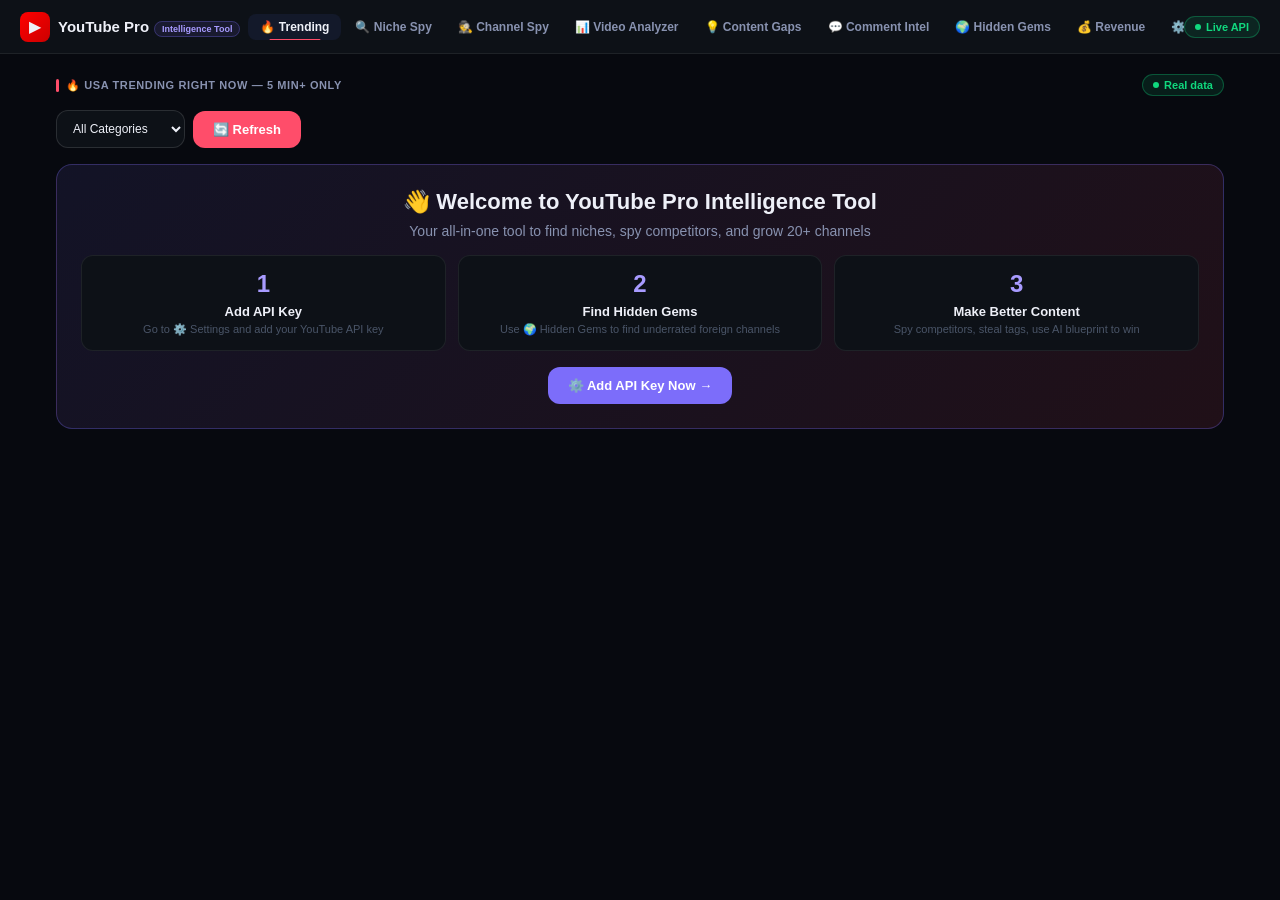
<file: index.html>
<!DOCTYPE html>
<html lang="en">
<head>
<meta charset="UTF-8">
<meta name="viewport" content="width=device-width, initial-scale=1.0">
<title>YouTube Pro Intelligence Tool</title>
<style>
*{box-sizing:border-box;margin:0;padding:0;font-family:-apple-system,BlinkMacSystemFont,"Segoe UI",sans-serif}
:root{
--bg:#07090f;--bg2:#0d1117;--bg3:#13192a;--bg4:#1a2235;
--acc:#7c6dfa;--acc2:#a89bff;--accbg:rgba(124,109,250,.1);--accbdr:rgba(124,109,250,.3);
--grn:#10d97e;--grnbg:rgba(16,217,126,.1);--grnbdr:rgba(16,217,126,.3);
--yel:#f5a623;--yelbg:rgba(245,166,35,.1);--yelbdr:rgba(245,166,35,.3);
--red:#ff4d6a;--redbg:rgba(255,77,106,.1);--redbdr:rgba(255,77,106,.3);
--blu:#3d9eff;--blubg:rgba(61,158,255,.1);--bludbr:rgba(61,158,255,.3);
--t1:#eef0f8;--t2:#8892b0;--t3:#4a5568;
--bdr:rgba(255,255,255,.07);--bdr2:rgba(255,255,255,.12);--bdr3:rgba(255,255,255,.18);
--r:8px;--r2:12px;--r3:16px;
}
body{background:var(--bg);color:var(--t1);min-height:100vh}
/* TOPBAR */
.topbar{background:var(--bg2);border-bottom:1px solid var(--bdr);padding:0 20px;display:flex;align-items:center;justify-content:space-between;height:54px;position:sticky;top:0;z-index:200;overflow-x:auto}
.logo{display:flex;align-items:center;gap:8px;flex-shrink:0}
.logo-ico{width:30px;height:30px;background:linear-gradient(135deg,#ff0000,#cc0000);border-radius:8px;display:flex;align-items:center;justify-content:center;font-size:16px}
.logo-name{font-size:15px;font-weight:700}
.logo-tag{font-size:9px;font-weight:700;color:var(--acc2);background:var(--accbg);border:1px solid var(--accbdr);padding:2px 7px;border-radius:20px;margin-left:5px;white-space:nowrap}
.nav{display:flex;gap:2px;overflow-x:auto;padding:0 8px}
.nav::-webkit-scrollbar{height:0}
.ntab{background:transparent;border:none;color:var(--t2);padding:6px 12px;border-radius:var(--r);font-size:12px;font-weight:600;cursor:pointer;white-space:nowrap;font-family:inherit;position:relative;display:flex;align-items:center;gap:5px;transition:all .2s}
.ntab:hover{color:var(--t1);background:var(--bg3)}
.ntab.on{color:var(--t1);background:var(--bg3)}
.ntab.on::after{content:"";position:absolute;bottom:-1px;left:50%;transform:translateX(-50%);width:55%;height:2px;border-radius:2px;background:var(--red)}
.live{display:flex;align-items:center;gap:5px;font-size:11px;font-weight:700;color:var(--grn);background:var(--grnbg);border:1px solid var(--grnbdr);padding:4px 10px;border-radius:20px;flex-shrink:0}
.dot{width:6px;height:6px;background:var(--grn);border-radius:50%;animation:blink 2s infinite}
@keyframes blink{0%,100%{opacity:1}50%{opacity:.3}}
/* LAYOUT */
.main{max-width:1200px;margin:0 auto;padding:20px 16px}
.pg{display:none}.pg.on{display:block}
/* WELCOME */
.welcome{background:linear-gradient(135deg,var(--accbg),var(--redbg));border:1px solid var(--accbdr);border-radius:var(--r3);padding:24px;margin-bottom:20px;text-align:center}
.welcome h2{font-size:22px;font-weight:700;color:var(--t1);margin-bottom:8px}
.welcome p{font-size:14px;color:var(--t2);margin-bottom:16px}
.welcome-steps{display:grid;grid-template-columns:repeat(3,1fr);gap:12px;margin-bottom:16px}
.ws{background:var(--bg2);border:1px solid var(--bdr);border-radius:var(--r2);padding:14px;text-align:center}
.ws-num{font-size:24px;font-weight:700;color:var(--acc2);margin-bottom:6px}
.ws-title{font-size:13px;font-weight:600;color:var(--t1);margin-bottom:4px}
.ws-sub{font-size:11px;color:var(--t3)}
/* INPUTS */
.inp-row{display:flex;gap:10px;margin-bottom:18px;flex-wrap:wrap}
.inp{flex:1;padding:11px 14px;background:var(--bg2);border:1px solid var(--bdr2);border-radius:var(--r2);color:var(--t1);font-size:13px;font-family:inherit;outline:none;min-width:180px;transition:border-color .2s}
.inp:focus{border-color:var(--accbdr);box-shadow:0 0 0 3px rgba(124,109,250,.1)}
.inp::placeholder{color:var(--t3)}
.btn{padding:11px 20px;border:none;border-radius:var(--r2);font-size:13px;font-weight:700;cursor:pointer;font-family:inherit;transition:all .2s;white-space:nowrap}
.btn-red{background:var(--red);color:#fff}.btn-red:hover{opacity:.85;transform:translateY(-1px)}
.btn-grn{background:var(--grn);color:#000}.btn-grn:hover{opacity:.85;transform:translateY(-1px)}
.btn-acc{background:var(--acc);color:#fff}.btn-acc:hover{opacity:.85;transform:translateY(-1px)}
.btn-ghost{background:var(--bg3);color:var(--t2);border:1px solid var(--bdr2)}.btn-ghost:hover{color:var(--t1)}
.fsel{padding:10px 12px;background:var(--bg2);border:1px solid var(--bdr2);border-radius:var(--r2);color:var(--t1);font-size:12px;font-family:inherit;cursor:pointer;outline:none}
/* SECTION */
.shdr{display:flex;align-items:center;justify-content:space-between;margin-bottom:14px}
.stitle{font-size:11px;font-weight:700;color:var(--t2);text-transform:uppercase;letter-spacing:.6px;display:flex;align-items:center;gap:7px}
.stitle::before{content:"";width:3px;height:13px;background:var(--red);border-radius:2px;display:inline-block}
/* CARDS GRID */
.grid{display:grid;grid-template-columns:repeat(auto-fill,minmax(290px,1fr));gap:14px}
.card{background:var(--bg2);border:1px solid var(--bdr);border-radius:var(--r3);padding:16px;transition:all .2s;position:relative;overflow:hidden}
.card::before{content:"";position:absolute;top:0;left:0;right:0;height:2px;background:linear-gradient(90deg,var(--red),transparent)}
.card:hover{border-color:var(--bdr2);transform:translateY(-2px);box-shadow:0 8px 28px rgba(0,0,0,.4)}
.card-thumb{width:100%;height:145px;object-fit:cover;border-radius:var(--r);margin-bottom:11px;border:1px solid var(--bdr)}
.card-title{font-size:13px;font-weight:600;color:var(--t1);line-height:1.45;margin-bottom:7px}
.card-ch{font-size:11px;color:var(--acc2);margin-bottom:9px}
.pills{display:flex;gap:5px;flex-wrap:wrap;margin-bottom:10px}
.pill{font-size:11px;color:var(--t2);background:var(--bg3);border:1px solid var(--bdr);padding:3px 8px;border-radius:10px}
.pill-grn{background:var(--grnbg);color:var(--grn);border-color:var(--grnbdr)}
.pill-red{background:var(--redbg);color:var(--red);border-color:var(--redbdr)}
.pill-yel{background:var(--yelbg);color:var(--yel);border-color:var(--yelbdr)}
.card-acts{display:flex;gap:7px;flex-wrap:wrap}
.bsm{padding:7px 13px;border:none;border-radius:var(--r);font-size:11px;font-weight:700;cursor:pointer;font-family:inherit;text-decoration:none;display:inline-flex;align-items:center;gap:4px;transition:opacity .15s}
.bsm-red{background:var(--red);color:#fff}.bsm-red:hover{opacity:.85}
.bsm-acc{background:var(--accbg);color:var(--acc2);border:1px solid var(--accbdr)}.bsm-acc:hover{background:var(--acc);color:#fff}
.bsm-grn{background:var(--grnbg);color:var(--grn);border:1px solid var(--grnbdr)}.bsm-grn:hover{background:var(--grn);color:#000}
.bsm-copy{background:var(--bg3);color:var(--t2);border:1px solid var(--bdr2)}.bsm-copy:hover{color:var(--t1)}
/* LOADING */
.loading{text-align:center;padding:60px 20px}
.spin{font-size:34px;display:inline-block;animation:spin 1s linear infinite;margin-bottom:12px}
@keyframes spin{from{transform:rotate(0)}to{transform:rotate(360deg)}}
.load-t{font-size:15px;font-weight:600;color:var(--acc2);margin-bottom:5px}
.load-s{font-size:12px;color:var(--t3)}
/* EMPTY */
.empty{text-align:center;padding:50px 20px;color:var(--t3)}
.em-i{font-size:38px;margin-bottom:10px}
.em-t{font-size:15px;font-weight:600;color:var(--t2);margin-bottom:5px}
.em-s{font-size:12px}
/* DETAIL */
.detail{background:var(--bg2);border:1px solid var(--bdr);border-radius:var(--r3);padding:20px;margin-bottom:16px}
.detail-t{font-size:17px;font-weight:700;color:var(--t1);margin-bottom:14px;line-height:1.4}
.stat-grid{display:grid;grid-template-columns:repeat(auto-fill,minmax(130px,1fr));gap:9px;margin-bottom:16px}
.sbox{background:var(--bg3);border:1px solid var(--bdr);border-radius:var(--r2);padding:12px;text-align:center}
.sv{font-size:21px;font-weight:700;color:var(--t1)}
.sl{font-size:10px;color:var(--t3);margin-top:3px}
.st{font-size:9px;font-weight:600;margin-top:4px}
.tg{color:var(--grn)}.ty{color:var(--yel)}.ta{color:var(--acc2)}.tr-c{color:var(--red)}
.sec-box{background:var(--bg3);border:1px solid var(--bdr);border-radius:var(--r2);padding:14px;margin-bottom:12px}
.sec-box h3{font-size:11px;font-weight:700;color:var(--t2);text-transform:uppercase;letter-spacing:.5px;margin-bottom:10px}
.ins-box{background:linear-gradient(135deg,var(--grnbg),var(--accbg));border:1px solid var(--grnbdr);border-radius:var(--r2);padding:14px;margin-bottom:12px}
.ins-box h3{font-size:11px;font-weight:700;color:var(--grn);text-transform:uppercase;letter-spacing:.5px;margin-bottom:9px}
.ins-item{font-size:13px;color:var(--t1);padding:5px 0;border-bottom:1px solid var(--bdr);display:flex;align-items:flex-start;gap:7px}
.ins-item:last-child{border-bottom:none}
/* TAGS */
.tag-cloud{display:flex;flex-wrap:wrap;gap:6px}
.tag-item{font-size:11px;background:var(--accbg);color:var(--acc2);border:1px solid var(--accbdr);padding:3px 10px;border-radius:20px;cursor:pointer;transition:all .15s}
.tag-item:hover{background:var(--acc);color:#fff}
/* SCORE */
.score-badge{font-size:13px;font-weight:700;padding:5px 14px;border-radius:20px;display:inline-block}
.sb-hot{background:var(--redbg);color:var(--red);border:1px solid var(--redbdr)}
.sb-warm{background:var(--yelbg);color:var(--yel);border:1px solid var(--yelbdr)}
.sb-good{background:var(--grnbg);color:var(--grn);border:1px solid var(--grnbdr)}
/* COMP */
.comp-badge{font-size:12px;font-weight:700;padding:4px 12px;border-radius:20px}
.comp-vl{background:var(--grnbg);color:var(--grn);border:1px solid var(--grnbdr)}
.comp-l{background:var(--grnbg);color:var(--grn);border:1px solid var(--grnbdr)}
.comp-m{background:var(--yelbg);color:var(--yel);border:1px solid var(--yelbdr)}
.comp-h{background:var(--redbg);color:var(--red);border:1px solid var(--redbdr)}
/* SENTIMENT */
.sent-bar{height:8px;border-radius:4px;overflow:hidden;display:flex;gap:2px;margin-bottom:8px}
.sb-pos{background:var(--grn)}.sb-shock{background:var(--yel)}.sb-neg{background:var(--red)}
/* COMMENT */
.com-item{background:var(--bg3);border:1px solid var(--bdr);border-radius:var(--r);padding:11px;margin-bottom:7px}
.com-text{font-size:12px;color:var(--t1);line-height:1.5;margin-bottom:5px}
.com-meta{font-size:10px;color:var(--t3);display:flex;gap:10px}
/* GAP */
.gap-rec{font-size:14px;font-weight:600;color:var(--t1);padding:14px 16px;border-radius:var(--r2);margin-bottom:14px;line-height:1.6}
.gr-ex{background:var(--grnbg);border:1px solid var(--grnbdr)}
.gr-gd{background:var(--yelbg);border:1px solid var(--yelbdr)}
.gr-ok{background:var(--redbg);border:1px solid var(--redbdr)}
/* REVENUE */
.rev-grid{display:grid;grid-template-columns:repeat(3,1fr);gap:10px;margin-bottom:14px}
.rev-card{background:var(--bg3);border:1px solid var(--bdr);border-radius:var(--r2);padding:14px;text-align:center}
.rev-plat{font-size:11px;color:var(--t2);margin-bottom:7px;font-weight:600}
.rev-amt{font-size:20px;font-weight:700;color:var(--t1)}
.rev-rpm{font-size:10px;color:var(--t3);margin-top:3px}
/* HIDDEN GEMS */
.gem-card{background:var(--bg2);border:1px solid var(--grnbdr);border-radius:var(--r3);padding:18px;margin-bottom:14px;position:relative;overflow:hidden}
.gem-card::before{content:"";position:absolute;top:0;left:0;right:0;height:3px;background:linear-gradient(90deg,var(--grn),var(--acc),transparent)}
.gem-header{display:flex;align-items:center;gap:12px;margin-bottom:14px}
.gem-avatar{width:50px;height:50px;border-radius:50%;border:2px solid var(--grnbdr);object-fit:cover}
.gem-avatar-placeholder{width:50px;height:50px;border-radius:50%;background:var(--grnbg);border:2px solid var(--grnbdr);display:flex;align-items:center;justify-content:center;font-size:20px;flex-shrink:0}
.gem-ch-name{font-size:16px;font-weight:700;color:var(--t1);margin-bottom:3px}
.gem-ch-meta{font-size:12px;color:var(--t3)}
.gem-badge{font-size:11px;font-weight:700;padding:3px 10px;border-radius:20px;background:var(--grnbg);color:var(--grn);border:1px solid var(--grnbdr);margin-left:auto;flex-shrink:0}
.gem-videos{display:grid;grid-template-columns:repeat(auto-fill,minmax(200px,1fr));gap:8px;margin-bottom:14px}
.gem-video{background:var(--bg3);border:1px solid var(--bdr);border-radius:var(--r);padding:10px}
.gem-v-title{font-size:11px;color:var(--t1);margin-bottom:6px;line-height:1.4;font-weight:500}
.gem-v-views{font-size:13px;font-weight:700;color:var(--grn)}
.gem-v-days{font-size:10px;color:var(--t3);margin-top:2px}
.gem-insight{background:linear-gradient(135deg,rgba(16,217,126,.08),rgba(124,109,250,.08));border:1px solid var(--grnbdr);border-radius:var(--r2);padding:12px;margin-bottom:12px}
.gem-insight h4{font-size:11px;font-weight:700;color:var(--grn);text-transform:uppercase;letter-spacing:.4px;margin-bottom:8px}
.gem-acts{display:flex;gap:8px;flex-wrap:wrap}
.lang-grid{display:grid;grid-template-columns:repeat(auto-fill,minmax(140px,1fr));gap:8px;margin-bottom:18px}
.lang-btn{background:var(--bg2);border:1px solid var(--bdr2);border-radius:var(--r2);padding:12px;text-align:center;cursor:pointer;transition:all .2s;font-family:inherit}
.lang-btn:hover{border-color:var(--grnbdr);background:var(--grnbg)}
.lang-btn.sel{border-color:var(--grn);background:var(--grnbg)}
.lang-flag{font-size:24px;display:block;margin-bottom:5px}
.lang-name{font-size:12px;font-weight:600;color:var(--t1)}
.lang-rpm{font-size:10px;color:var(--t3);margin-top:2px}
/* AI BOX */
.ai-box{background:linear-gradient(135deg,var(--accbg),rgba(168,155,255,.05));border:1px solid var(--accbdr);border-radius:var(--r2);padding:14px;margin-bottom:12px}
.ai-box h3{font-size:11px;font-weight:700;color:var(--acc2);text-transform:uppercase;letter-spacing:.5px;margin-bottom:10px;display:flex;align-items:center;gap:6px}
.ai-item{font-size:13px;color:var(--t1);padding:5px 0;border-bottom:1px solid var(--bdr);display:flex;align-items:flex-start;gap:8px}
.ai-item:last-child{border-bottom:none}
.ai-label{font-size:10px;font-weight:700;color:var(--acc2);text-transform:uppercase;min-width:80px;flex-shrink:0;margin-top:2px}
/* SETTINGS */
.scard{background:var(--bg2);border:1px solid var(--bdr);border-radius:var(--r2);padding:18px;margin-bottom:12px}
.scard-t{font-size:14px;font-weight:700;color:var(--t1);margin-bottom:14px;display:flex;align-items:center;gap:7px}
.slbl{font-size:11px;font-weight:700;color:var(--t3);text-transform:uppercase;letter-spacing:.4px;margin-bottom:5px}
.sg{margin-bottom:12px}
.sinp{width:100%;padding:9px 12px;background:var(--bg3);border:1px solid var(--bdr2);border-radius:var(--r);color:var(--t1);font-size:13px;font-family:inherit;outline:none;transition:border-color .15s}
.sinp:focus{border-color:var(--accbdr)}
.ks-ok{background:var(--grnbg);color:var(--grn);border:1px solid var(--grnbdr);padding:8px 12px;border-radius:var(--r);font-size:12px;font-weight:600;margin-top:8px}
.ks-no{background:var(--redbg);color:var(--red);border:1px solid var(--redbdr);padding:8px 12px;border-radius:var(--r);font-size:12px;font-weight:600;margin-top:8px}
/* FILTERS BAR */
.fbar{display:flex;gap:8px;margin-bottom:16px;flex-wrap:wrap;align-items:center}
.fc{background:var(--bg2);border:1px solid var(--bdr2);color:var(--t2);padding:6px 13px;border-radius:20px;font-size:11px;font-weight:500;cursor:pointer;font-family:inherit;transition:all .15s}
.fc.on{background:var(--redbg);border-color:var(--redbdr);color:var(--red);font-weight:700}
/* COPY TOAST */
.toast{position:fixed;bottom:20px;right:20px;background:var(--grn);color:#000;padding:10px 18px;border-radius:var(--r);font-size:13px;font-weight:700;z-index:9999;opacity:0;transition:opacity .3s;pointer-events:none}
.toast.show{opacity:1}
::-webkit-scrollbar{width:5px;height:5px}
::-webkit-scrollbar-track{background:var(--bg)}
::-webkit-scrollbar-thumb{background:var(--bg4);border-radius:3px}
@media(max-width:600px){
  .stat-grid{grid-template-columns:repeat(2,1fr)}
  .rev-grid{grid-template-columns:repeat(2,1fr)}
  .welcome-steps{grid-template-columns:1fr}
  .gem-videos{grid-template-columns:1fr}
}
</style>
</head>
<body>
<div class="topbar">
  <div class="logo">
    <div class="logo-ico">▶</div>
    <div><span class="logo-name">YouTube Pro</span><span class="logo-tag">Intelligence Tool</span></div>
  </div>
  <div class="nav">
    <button class="ntab on" onclick="ST('tr',this)">🔥 Trending</button>
    <button class="ntab" onclick="ST('ni',this)">🔍 Niche Spy</button>
    <button class="ntab" onclick="ST('ch',this)">🕵️ Channel Spy</button>
    <button class="ntab" onclick="ST('vi',this)">📊 Video Analyzer</button>
    <button class="ntab" onclick="ST('gp',this)">💡 Content Gaps</button>
    <button class="ntab" onclick="ST('cm',this)">💬 Comment Intel</button>
    <button class="ntab" onclick="ST('hg',this)">🌍 Hidden Gems</button>
    <button class="ntab" onclick="ST('rv',this)">💰 Revenue</button>
    <button class="ntab" onclick="ST('st',this)">⚙️ Settings</button>
  </div>
  <div class="live"><span class="dot"></span>Live API</div>
</div>

<div class="main">

<!-- TRENDING -->
<div class="pg on" id="tab-tr">
  <div class="shdr">
    <div class="stitle">🔥 USA Trending Right Now — 5 min+ only</div>
    <div class="live"><span class="dot"></span>Real data</div>
  </div>
  <div class="fbar">
    <select class="fsel" id="tr-cat" onchange="loadTrending()">
      <option value="">All Categories</option>
      <option value="22">People & Blogs</option>
      <option value="23">Comedy</option>
      <option value="24">Entertainment</option>
      <option value="25">News & Politics</option>
      <option value="26">Howto & Style</option>
      <option value="27">Education</option>
      <option value="28">Science & Tech</option>
      <option value="10">Music</option>
      <option value="17">Sports</option>
      <option value="20">Gaming</option>
    </select>
    <button class="btn btn-red" onclick="loadTrending()">🔄 Refresh</button>
  </div>
  <div id="tr-res"></div>
</div>

<!-- NICHE SPY -->
<div class="pg" id="tab-ni">
  <div class="shdr"><div class="stitle">🔍 Niche Spy — Find Competition</div></div>
  <div class="inp-row">
    <input class="inp" id="ni-q" placeholder="Enter niche — e.g. lawn care, dark psychology, cake ASMR..." onkeypress="if(event.key==='Enter')loadNiche()">
    <select class="fsel" id="ni-days"><option value="15">Last 15 days</option><option value="30" selected>Last 30 days</option><option value="60">Last 60 days</option><option value="90">Last 90 days</option></select>
    <button class="btn btn-red" onclick="loadNiche()">🔍 Analyze</button>
  </div>
  <div id="ni-res"><div class="empty"><div class="em-i">🔍</div><div class="em-t">Enter a niche to analyze</div><div class="em-s">See competition level, avg views, top channels</div></div></div>
</div>

<!-- CHANNEL SPY -->
<div class="pg" id="tab-ch">
  <div class="shdr"><div class="stitle">🕵️ Channel Spy — Deep Analysis</div></div>
  <div class="inp-row">
    <input class="inp" id="ch-inp" placeholder="@username or channel URL — e.g. @MrBeast" onkeypress="if(event.key==='Enter')loadChannel()">
    <button class="btn btn-red" onclick="loadChannel()">🕵️ Spy</button>
  </div>
  <div id="ch-res"><div class="empty"><div class="em-i">🕵️</div><div class="em-t">Enter any YouTube channel</div><div class="em-s">Get full stats, top videos, upload pattern, keywords</div></div></div>
</div>

<!-- VIDEO ANALYZER -->
<div class="pg" id="tab-vi">
  <div class="shdr"><div class="stitle">📊 Video Analyzer — Deep Dive</div></div>
  <div class="inp-row">
    <input class="inp" id="vi-inp" placeholder="Paste YouTube URL — youtube.com/watch?v=... or youtu.be/..." onkeypress="if(event.key==='Enter')loadVideo()">
    <button class="btn btn-red" onclick="loadVideo()">📊 Analyze</button>
  </div>
  <div id="vi-res"><div class="empty"><div class="em-i">📊</div><div class="em-t">Paste any YouTube video URL</div><div class="em-s">Get viral score, tags to steal, blueprint to make better version</div></div></div>
</div>

<!-- CONTENT GAPS -->
<div class="pg" id="tab-gp">
  <div class="shdr"><div class="stitle">💡 Content Gap Finder</div></div>
  <div class="inp-row">
    <input class="inp" id="gp-q" placeholder="Search topic — e.g. how to fix dead lawn, ferrofluid art..." onkeypress="if(event.key==='Enter')loadGaps()">
    <button class="btn btn-grn" onclick="loadGaps()">💡 Find Gap</button>
  </div>
  <div id="gp-res"><div class="empty"><div class="em-i">💡</div><div class="em-t">Find low competition topics</div><div class="em-s">Discover what to make with proven demand and zero competition</div></div></div>
</div>

<!-- COMMENT INTEL -->
<div class="pg" id="tab-cm">
  <div class="shdr"><div class="stitle">💬 Comment Intelligence</div></div>
  <div class="inp-row">
    <input class="inp" id="cm-inp" placeholder="Paste YouTube video URL to analyze comments..." onkeypress="if(event.key==='Enter')loadComments()">
    <button class="btn btn-acc" onclick="loadComments()">💬 Analyze</button>
  </div>
  <div id="cm-res"><div class="empty"><div class="em-i">💬</div><div class="em-t">Analyze any video comments</div><div class="em-s">Sentiment, demand score, comment language breakdown</div></div></div>
</div>

<!-- HIDDEN GEMS -->
<div class="pg" id="tab-hg">
  <div class="shdr"><div class="stitle">🌍 Hidden Gems — Find Underrated Foreign Channels</div></div>
  <div style="background:var(--bg2);border:1px solid var(--grnbdr);border-radius:var(--r2);padding:14px;margin-bottom:18px;font-size:13px;color:var(--t2);line-height:1.6">
    💡 <strong style="color:var(--grn)">How it works:</strong> Finds small foreign channels (under 20K subs) whose last 3-6 videos got 50K+ views each. This means the niche is proven but not yet competitive in English. Make the same content in English = easy viral!
  </div>
  <div style="margin-bottom:16px">
    <div class="slbl" style="margin-bottom:10px">Select Language</div>
    <div class="lang-grid" id="lang-grid"></div>
  </div>
  <div class="inp-row" style="align-items:center">
    <div style="flex:1;display:flex;gap:10px;flex-wrap:wrap">
      <div>
        <div class="slbl">Max Subscribers</div>
        <select class="fsel" id="hg-subs"><option value="10000">Under 10K</option><option value="20000" selected>Under 20K</option><option value="50000">Under 50K</option></select>
      </div>
      <div>
        <div class="slbl">Min Views (last videos)</div>
        <select class="fsel" id="hg-views"><option value="20000">20K+</option><option value="50000" selected>50K+</option><option value="100000">100K+</option></select>
      </div>
    </div>
    <button class="btn btn-grn" style="align-self:flex-end" onclick="loadHiddenGems()">🌍 Find Hidden Gems</button>
  </div>
  <div id="hg-res"><div class="empty"><div class="em-i">🌍</div><div class="em-t">Select a language and click Find</div><div class="em-s">Tool will scan for small channels with unexpectedly high views</div></div></div>
</div>

<!-- REVENUE -->
<div class="pg" id="tab-rv">
  <div class="shdr"><div class="stitle">💰 Revenue Calculator</div></div>
  <div class="detail" style="margin-top:0">
    <div class="sg"><div class="slbl">Expected Views Per Video</div><input class="sinp" type="number" id="rv-v" value="100000" oninput="calcRev()"></div>
    <div class="sg"><div class="slbl">Niche / Category</div>
      <select class="sinp" id="rv-n" onchange="calcRev()">
        <option value="8">General / Entertainment ($8 RPM)</option>
        <option value="10">Food & Cooking ($10 RPM)</option>
        <option value="12">Health & Fitness ($12 RPM)</option>
        <option value="15">Technology ($15 RPM)</option>
        <option value="18">Education ($18 RPM)</option>
        <option value="22">Finance & Money ($22 RPM)</option>
        <option value="25">Business ($25 RPM)</option>
        <option value="6">Gaming ($6 RPM)</option>
      </select>
    </div>
    <div class="sg"><div class="slbl">Videos Per Week</div><input class="sinp" type="number" id="rv-f" value="5" oninput="calcRev()"></div>
    <div class="sg"><div class="slbl">Number of Channels</div><input class="sinp" type="number" id="rv-ch" value="1" oninput="calcRev()"></div>
    <div id="rv-res"></div>
  </div>
</div>

<!-- SETTINGS -->
<div class="pg" id="tab-st">
  <div class="scard">
    <div class="scard-t">🔑 API Keys</div>
    <div class="sg"><div class="slbl">YouTube Data API v3 Key</div><input class="sinp" type="password" id="yt-key" placeholder="AIza..."><div id="yt-status"></div></div>
    <div class="sg"><div class="slbl">Claude API Key (for AI features)</div><input class="sinp" type="password" id="cl-key" placeholder="sk-ant-..."><div id="cl-status"></div></div>
    <button class="btn btn-acc" onclick="saveKeys()" style="width:100%;padding:11px;margin-top:4px">Save Keys</button>
    <div style="font-size:11px;color:var(--t3);text-align:center;margin-top:8px">🔒 Keys saved in your browser only — never sent to any server</div>
  </div>
  <div class="scard">
    <div class="scard-t">ℹ️ How to Get YouTube API Key</div>
    <div style="font-size:13px;color:var(--t2);line-height:1.9">
      1. Go to <a href="https://console.cloud.google.com" target="_blank" style="color:var(--acc2)">console.cloud.google.com</a><br>
      2. Create new project → Enable "YouTube Data API v3"<br>
      3. Credentials → Create API Key → Copy<br>
      4. Paste above and Save<br><br>
      <strong style="color:var(--grn)">Free quota: 10,000 units/day (~100 searches)</strong>
    </div>
  </div>
  <div class="scard">
    <div class="scard-t">📊 Your Channel Tracker</div>
    <div style="font-size:13px;color:var(--t3)">Track your 20 channels progress here</div>
    <div style="margin-top:12px;display:flex;gap:8px">
      <input class="sinp" id="track-ch" placeholder="Add channel @username" style="flex:1">
      <button class="btn btn-acc" onclick="addTracked()">Add</button>
    </div>
    <div id="tracked-list" style="margin-top:12px"></div>
  </div>
</div>

</div>

<div class="toast" id="toast">✅ Copied!</div>

<script>
// ── STATE ──────────────────────────────────────────
let selLang = 'de';
let trackedChannels = JSON.parse(localStorage.getItem('yt_tracked')||'[]');

// ── HELPERS ──────────────────────────────────────────
const GK = () => localStorage.getItem('yt_pro_key')||'';
const CK = () => localStorage.getItem('yt_cl_key')||'';
const fmtV = n => n>=1000000?(n/1000000).toFixed(1)+'M':n>=1000?(n/1000).toFixed(1)+'K':n.toString();
const dAgo = ds => { const d=Math.floor((new Date()-new Date(ds))/86400000); return d===0?'Today':d===1?'Yesterday':d+' days ago'; };
const extractID = url => { const m=url.match(/(?:v=|youtu\.be\/|shorts\/)([^&\n?#]+)/); return m?m[1]:url.trim(); };
const extractCh = inp => {
  if(inp.includes('youtube.com/channel/'))return{type:'id',val:inp.split('channel/')[1].split('/')[0]};
  if(inp.includes('@')||!inp.includes('http'))return{type:'username',val:inp.replace(/.*@/,'').split('/')[0]};
  return{type:'id',val:inp.trim()};
};
const scClass = s => s>=85?'sb-hot':s>=65?'sb-warm':'sb-good';
const cmpClass = c => c==='VERY LOW'||c==='LOW'?'comp-l':c==='MEDIUM'?'comp-m':'comp-h';

function loading(id,msg='Loading...'){
  document.getElementById(id).innerHTML=`<div class="loading"><div class="spin">⏳</div><div class="load-t">${msg}</div><div class="load-s">Fetching real YouTube data...</div></div>`;
}

function copyText(text,btn){
  navigator.clipboard.writeText(text).then(()=>{
    const t=document.getElementById('toast');
    t.classList.add('show');
    setTimeout(()=>t.classList.remove('show'),2000);
    if(btn){const orig=btn.textContent;btn.textContent='✅ Copied!';setTimeout(()=>btn.textContent=orig,2000);}
  });
}

function noKey(id){
  document.getElementById(id).innerHTML=`<div class="empty"><div class="em-i">🔑</div><div class="em-t">API Key needed</div><div class="em-s">Go to ⚙️ Settings tab → Add your YouTube API key</div></div>`;
}

// ── TAB SWITCH ──────────────────────────────────────
function ST(tab,el){
  document.querySelectorAll('.ntab').forEach(t=>t.classList.remove('on'));
  document.querySelectorAll('.pg').forEach(p=>p.classList.remove('on'));
  el.classList.add('on');
  document.getElementById('tab-'+tab).classList.add('on');
  if(tab==='tr')loadTrending();
  if(tab==='rv')calcRev();
  if(tab==='st'){checkKeys();renderTracked();}
}

// ── RENDER VIDEOS GRID ──────────────────────────────────────
function renderGrid(id, videos, onAnalyze){
  const c=document.getElementById(id);
  if(!videos?.length){c.innerHTML=`<div class="empty"><div class="em-i">😔</div><div class="em-t">No videos found (5 min+ only)</div><div class="em-s">Try different filters or niche</div></div>`;return;}
  c.innerHTML=`<div class="grid" id="${id}-g"></div>`;
  const g=document.getElementById(`${id}-g`);
  videos.forEach(v=>{
    const views=v.views||0, likes=v.likes||0;
    const score=v.score||calcScore(views,likes,v.mins||0,v.daysAgo||0);
    const el=document.createElement('div'); el.className='card';
    el.innerHTML=`
      ${v.thumbnail?`<img class="card-thumb" src="${v.thumbnail}" onerror="this.style.display='none'" alt="">`:''}
      <div class="card-title">${v.title}</div>
      <div class="card-ch">📺 ${v.channel||''} ${v.daysAgo!==undefined?'· '+dAgo(v.publishedAt||new Date(Date.now()-v.daysAgo*86400000)):''}</div>
      <div class="pills">
        <div class="pill">👁 ${fmtV(views)}</div>
        <div class="pill">❤️ ${fmtV(likes)}</div>
        ${v.mins?`<div class="pill">⏱ ${v.mins} min</div>`:''}
        ${v.vph?`<div class="pill">⚡ ${fmtV(v.vph)} VPH</div>`:''}
      </div>
      <div style="margin-bottom:10px"><span class="score-badge ${scClass(score)}">${score}/100 Viral Score</span></div>
      <div class="card-acts">
        <a class="bsm bsm-red" href="${v.url}" target="_blank">▶ Watch</a>
        <button class="bsm bsm-acc" onclick="goAnalyze('${v.url}')">📊 Analyze</button>
        ${v.channelId?`<button class="bsm bsm-grn" onclick="goChannel('${v.channelId}')">🕵️ Spy</button>`:''}
      </div>`;
    g.appendChild(el);
  });
}

function calcScore(v,l,m,d){
  let s=50;
  if(v>1000000)s+=20;else if(v>500000)s+=15;else if(v>100000)s+=10;else if(v>50000)s+=5;
  if(v>0&&l/v>0.05)s+=15;else if(v>0&&l/v>0.02)s+=8;
  if(d<=3)s+=15;else if(d<=7)s+=10;else if(d<=14)s+=5;
  if(m>=8&&m<=25)s+=5;
  return Math.min(99,s);
}

function goAnalyze(url){
  document.querySelectorAll('.ntab').forEach(t=>t.classList.remove('on'));
  document.querySelectorAll('.pg').forEach(p=>p.classList.remove('on'));
  document.querySelectorAll('.ntab')[3].classList.add('on');
  document.getElementById('tab-vi').classList.add('on');
  document.getElementById('vi-inp').value=url;
  loadVideo();
}

function goChannel(id){
  document.querySelectorAll('.ntab').forEach(t=>t.classList.remove('on'));
  document.querySelectorAll('.pg').forEach(p=>p.classList.remove('on'));
  document.querySelectorAll('.ntab')[2].classList.add('on');
  document.getElementById('tab-ch').classList.add('on');
  document.getElementById('ch-inp').value=id;
  loadChannel();
}

// ── TRENDING ──────────────────────────────────────
async function loadTrending(){
  if(!GK()){noKey('tr-res');return;}
  loading('tr-res','Loading USA trending videos (5 min+ only)...');
  const cat=document.getElementById('tr-cat').value;
  try{
    const r=await fetch(`/api/trending?category=${cat}`);
    const d=await r.json();
    if(d.error)throw new Error(d.error);
    renderGrid('tr-res',d.videos);
  }catch(e){document.getElementById('tr-res').innerHTML=`<div class="empty"><div class="em-i">❌</div><div class="em-t">${e.message}</div></div>`;}
}

// ── NICHE SPY ──────────────────────────────────────
async function loadNiche(){
  if(!GK()){noKey('ni-res');return;}
  const q=document.getElementById('ni-q').value.trim();
  if(!q)return;
  loading('ni-res',`Analyzing niche: "${q}"...`);
  const days=document.getElementById('ni-days').value;
  try{
    const r=await fetch(`/api/niche?q=${encodeURIComponent(q)}&days=${days}`);
    const d=await r.json();
    if(d.error)throw new Error(d.error);
    const s=d.stats; const c=document.getElementById('ni-res');
    c.innerHTML=`
      <div class="detail" style="margin-bottom:18px">
        <div class="detail-t">🔍 "${q}" Niche Analysis</div>
        <div class="stat-grid">
          <div class="sbox"><div class="sv">${s.totalVideos}</div><div class="sl">Videos Found</div><div class="st ta">5 min+ only</div></div>
          <div class="sbox"><div class="sv">${fmtV(s.avgViews)}</div><div class="sl">Avg Views</div><div class="st tg">Per video</div></div>
          <div class="sbox"><div class="sv">${fmtV(s.avgVph)}</div><div class="sl">Avg VPH</div><div class="st ty">Views/hour</div></div>
          <div class="sbox"><div class="sv">${fmtV(s.topViews)}</div><div class="sl">Top Video</div><div class="st tr-c">Best performer</div></div>
        </div>
        <div style="display:flex;align-items:center;gap:12px;margin-bottom:14px">
          <span class="comp-badge ${cmpClass(s.compLevel)}">${s.compLevel} Competition</span>
          <span style="font-size:13px;color:var(--t2)">Top: <strong style="color:var(--acc2)">${s.topChannel}</strong></span>
        </div>
        <div class="ins-box">
          <h3>💡 Verdict</h3>
          ${s.compLevel==='LOW'||s.compLevel==='VERY LOW'?
            '<div class="ins-item">✅ LOW competition — great time to enter!</div><div class="ins-item">🔥 Make 3-5 videos on this topic now</div><div class="ins-item">🎯 Study top videos below and make better versions</div>':
            s.compLevel==='MEDIUM'?
            '<div class="ins-item">⚠️ Medium competition — need unique angle</div><div class="ins-item">💡 Find a specific sub-niche with less competition</div>':
            '<div class="ins-item">❌ High competition — hard to rank</div><div class="ins-item">💡 Try more specific sub-niche instead</div>'
          }
        </div>
      </div>
      <div class="shdr"><div class="stitle">Top Videos in This Niche</div></div>
      <div class="grid" id="ni-vg"></div>`;
    const g=document.getElementById('ni-vg');
    d.videos.forEach(v=>{
      const el=document.createElement('div');el.className='card';
      el.innerHTML=`
        ${v.thumbnail?`<img class="card-thumb" src="${v.thumbnail}" onerror="this.style.display='none'" alt="">`:''}
        <div class="card-title">${v.title}</div>
        <div class="card-ch">📺 ${v.channel} · ${dAgo(v.publishedAt)}</div>
        <div class="pills"><div class="pill">👁 ${fmtV(v.views)}</div><div class="pill">⚡ ${fmtV(v.vph)} VPH</div><div class="pill">❤️ ${v.likeRatio}%</div><div class="pill">⏱ ${v.mins}min</div></div>
        <div class="card-acts">
          <a class="bsm bsm-red" href="${v.url}" target="_blank">▶ Watch</a>
          <button class="bsm bsm-acc" onclick="goAnalyze('${v.url}')">📊 Analyze</button>
          <button class="bsm bsm-grn" onclick="goChannel('${v.channelId}')">🕵️ Spy</button>
          <button class="bsm bsm-copy" onclick="findGap('${v.title.split(' ').slice(0,5).join(' ')}')">💡 Gap</button>
        </div>`;
      g.appendChild(el);
    });
  }catch(e){document.getElementById('ni-res').innerHTML=`<div class="empty"><div class="em-i">❌</div><div class="em-t">${e.message}</div></div>`;}
}

// ── CHANNEL SPY ──────────────────────────────────────
async function loadChannel(){
  if(!GK()){noKey('ch-res');return;}
  const inp=document.getElementById('ch-inp').value.trim();
  if(!inp)return;
  loading('ch-res','Spying on channel...');
  const ch=extractCh(inp);
  try{
    const r=await fetch(`/api/channel?${ch.type}=${encodeURIComponent(ch.val)}`);
    const d=await r.json();
    if(d.error)throw new Error(d.error);
    const ch2=d.channel; const c=document.getElementById('ch-res');
    c.innerHTML=`
      <div class="detail" style="margin-bottom:18px">
        <div style="display:flex;align-items:center;gap:14px;margin-bottom:18px">
          ${ch2.thumbnail?`<img src="${ch2.thumbnail}" style="width:70px;height:70px;border-radius:50%;border:2px solid var(--redbdr)" onerror="this.style.display='none'" alt="">`:''}
          <div>
            <div style="font-size:20px;font-weight:700">${ch2.name}</div>
            <div style="font-size:12px;color:var(--t3);margin-top:3px">${ch2.country} · Since ${new Date(ch2.createdAt).getFullYear()} · Best day: <strong style="color:var(--acc2)">${ch2.bestUploadDay}</strong></div>
            <a href="${ch2.url}" target="_blank" style="font-size:12px;color:var(--red);margin-top:4px;display:inline-block">View Channel →</a>
          </div>
        </div>
        <div class="stat-grid">
          <div class="sbox"><div class="sv">${fmtV(ch2.subs)}</div><div class="sl">Subscribers</div></div>
          <div class="sbox"><div class="sv">${fmtV(ch2.totalViews)}</div><div class="sl">Total Views</div></div>
          <div class="sbox"><div class="sv">${ch2.videoCount}</div><div class="sl">Videos</div></div>
          <div class="sbox"><div class="sv">${fmtV(ch2.avgViewsPerVideo)}</div><div class="sl">Avg Views/Video</div></div>
        </div>
        ${ch2.keywords?`
        <div class="sec-box" style="margin-bottom:12px">
          <h3>🔑 Channel Keywords — Click to spy niche</h3>
          <div class="tag-cloud">${ch2.keywords.split(',').filter(Boolean).map(k=>`<span class="tag-item" onclick="goNiche('${k.trim()}')">${k.trim()}</span>`).join('')}</div>
        </div>`:''}
        <div class="ins-box">
          <h3>💡 Intelligence Report</h3>
          <div class="ins-item">📊 Views/Subs ratio: ${ch2.subs>0?((ch2.totalViews/ch2.subs)).toFixed(0):0}x — ${ch2.totalViews/ch2.subs>50?'🔥 Highly engaged':'Normal engagement'}</div>
          <div class="ins-item">📅 Best upload day: <strong>${ch2.bestUploadDay}</strong> — Copy this schedule</div>
          <div class="ins-item">🎯 Avg ${fmtV(ch2.avgViewsPerVideo)} views per video</div>
          <div class="ins-item">💡 Study top 3 videos → make better version with stronger title + thumbnail</div>
        </div>
      </div>
      <div class="shdr"><div class="stitle">Top Performing Videos (5 min+ only)</div></div>
      <div class="grid" id="ch-vg"></div>`;
    const g=document.getElementById('ch-vg');
    d.topVideos.forEach(v=>{
      const el=document.createElement('div');el.className='card';
      el.innerHTML=`
        ${v.thumbnail?`<img class="card-thumb" src="${v.thumbnail}" onerror="this.style.display='none'" alt="">`:''}
        <div class="card-title">${v.title}</div>
        <div class="card-ch">${dAgo(v.publishedAt||new Date())} · ${v.likeRatio}% like rate · ${v.mins}min</div>
        <div class="pills"><div class="pill">👁 ${fmtV(v.views)}</div><div class="pill">❤️ ${fmtV(v.likes)}</div></div>
        ${v.tags?.length?`
        <div class="sec-box" style="margin-bottom:10px;padding:10px">
          <div class="tag-cloud">${v.tags.slice(0,8).map(t=>`<span class="tag-item" style="font-size:10px">${t}</span>`).join('')}</div>
        </div>`:''}
        <div class="card-acts">
          <a class="bsm bsm-red" href="${v.url}" target="_blank">▶ Watch</a>
          <button class="bsm bsm-acc" onclick="goAnalyze('${v.url}')">📊 Analyze</button>
          <button class="bsm bsm-copy" onclick="copyText('${(v.tags||[]).join(', ')}',this)">📋 Copy Tags</button>
        </div>`;
      g.appendChild(el);
    });
  }catch(e){document.getElementById('ch-res').innerHTML=`<div class="empty"><div class="em-i">❌</div><div class="em-t">${e.message}</div></div>`;}
}

// ── VIDEO ANALYZER ──────────────────────────────────────
async function loadVideo(){
  if(!GK()){noKey('vi-res');return;}
  const inp=document.getElementById('vi-inp').value.trim();
  if(!inp)return;
  loading('vi-res','Analyzing video...');
  const vid=extractID(inp);
  try{
    const r=await fetch(`/api/video?id=${vid}`);
    const d=await r.json();
    if(d.error)throw new Error(d.error);
    const v=d.video; const sc=scClass(v.score);
    const c=document.getElementById('vi-res');
    c.innerHTML=`
      <div class="detail">
        ${v.thumbnail?`<img src="${v.thumbnail}" style="width:100%;max-height:280px;object-fit:cover;border-radius:var(--r2);margin-bottom:18px;border:1px solid var(--bdr)" onerror="this.style.display='none'" alt="">`:''}
        <div class="detail-t">${v.title}</div>
        <div style="font-size:12px;color:var(--acc2);margin-bottom:16px">📺 ${v.channel} &nbsp;·&nbsp; <a href="${v.url}" target="_blank" style="color:var(--red)">Watch →</a></div>
        <div class="stat-grid">
          <div class="sbox"><div class="sv">${fmtV(v.views)}</div><div class="sl">Total Views</div><div class="st tg">Real data</div></div>
          <div class="sbox"><div class="sv">${fmtV(v.likes)}</div><div class="sl">Likes</div><div class="st ${v.likeRatio>4?'tg':'ty'}">${v.likeRatio}%</div></div>
          <div class="sbox"><div class="sv">${fmtV(v.comments)}</div><div class="sl">Comments</div><div class="st ta">${v.commentRatio}%</div></div>
          <div class="sbox"><div class="sv">${fmtV(v.vph)}</div><div class="sl">Views/Hour</div></div>
          <div class="sbox"><div class="sv">${v.mins}min</div><div class="sl">Duration</div><div class="st ${v.mins>=8&&v.mins<=25?'tg':'ty'}">${v.mins>=8&&v.mins<=25?'Sweet spot':'Check length'}</div></div>
          <div class="sbox"><div class="sv">${dAgo(v.publishedAt)}</div><div class="sl">Published</div></div>
        </div>
        <div style="margin-bottom:16px"><span class="score-badge ${sc}" style="font-size:16px;padding:8px 20px">${v.score}/100 Viral Score</span></div>
        ${v.tags?.length?`
        <div class="sec-box">
          <h3>🏷️ Tags (${v.tags.length}) — Click to spy · Copy all below</h3>
          <div class="tag-cloud" style="margin-bottom:10px">${v.tags.map(t=>`<span class="tag-item" onclick="goNiche('${t}')">${t}</span>`).join('')}</div>
          <button class="bsm bsm-copy" onclick="copyText('${v.tags.join(', ')}',this)">📋 Copy All Tags</button>
        </div>`:''}
        <div class="ins-box">
          <h3>📋 Blueprint — How to Make Better Version</h3>
          <div class="ins-item"><span class="ai-label">Title len</span>${v.titleLen} chars — ${v.titleLen<60?'✅ Good':'⚠️ Might be too long'}</div>
          <div class="ins-item"><span class="ai-label">Numbers</span>${v.hasNumber?'✅ Has numbers — good for CTR':'❌ No numbers — add one (e.g. "7 ways...")'}</div>
          <div class="ins-item"><span class="ai-label">Duration</span>${v.mins}min — ${v.mins>=8&&v.mins<=25?'✅ Perfect length':'Consider adjusting'}</div>
          <div class="ins-item"><span class="ai-label">Like rate</span>${v.likeRatio}% — ${v.likeRatio>5?'🔥 Excellent':'Normal'}</div>
          <div class="ins-item"><span class="ai-label">To beat it</span>Better thumbnail + stronger first 30 sec + same topic + unique angle</div>
        </div>
        <div class="card-acts" style="margin-top:4px">
          <button class="btn btn-grn" onclick="findGap('${v.title.split(' ').slice(0,5).join(' ')}')">💡 Find Content Gap</button>
          <button class="btn btn-acc" onclick="loadCommentsByID('${v.id}')">💬 Comments</button>
          <button class="btn btn-ghost" onclick="goChannel('${v.channelId}')">🕵️ Spy Channel</button>
          ${CK()?`<button class="btn btn-ghost" onclick="getAIBlueprint(${JSON.stringify({title:v.title,views:v.views,likeRatio:v.likeRatio,mins:v.mins,tags:v.tags?.slice(0,10)})})">🤖 AI Blueprint</button>`:''}
        </div>
        <div id="ai-blueprint-result"></div>
      </div>`;
  }catch(e){document.getElementById('vi-res').innerHTML=`<div class="empty"><div class="em-i">❌</div><div class="em-t">${e.message}</div></div>`;}
}

async function getAIBlueprint(data){
  const el=document.getElementById('ai-blueprint-result');
  el.innerHTML=`<div class="loading" style="padding:20px"><div class="spin">🤖</div><div class="load-t">AI generating blueprint...</div></div>`;
  try{
    const r=await fetch('/api/ai',{method:'POST',headers:{'Content-Type':'application/json'},body:JSON.stringify({type:'blueprint',data})});
    const d=await r.json();
    if(d.error)throw new Error(d.error);
    const res=d.result;
    el.innerHTML=`
      <div class="ai-box" style="margin-top:14px">
        <h3>🤖 AI Blueprint</h3>
        ${res.betterTitle?`<div class="ai-item"><span class="ai-label">Better Title</span><strong style="color:var(--acc2)">${res.betterTitle}</strong></div>`:''}
        ${res.hookScript?`<div class="ai-item"><span class="ai-label">Hook (0-30s)</span>${res.hookScript}</div>`:''}
        ${res.thumbnailTip?`<div class="ai-item"><span class="ai-label">Thumbnail</span>${res.thumbnailTip}</div>`:''}
        ${res.structureTip?`<div class="ai-item"><span class="ai-label">Structure</span>${res.structureTip}</div>`:''}
        ${res.uploadTime?`<div class="ai-item"><span class="ai-label">Upload Time</span>${res.uploadTime}</div>`:''}
        ${res.expectedViews?`<div class="ai-item"><span class="ai-label">Expected</span><strong style="color:var(--grn)">${res.expectedViews}</strong></div>`:''}
        ${res.bestTags?.length?`<div class="ai-item"><span class="ai-label">Best Tags</span><div>${res.bestTags.map(t=>`<span class="tag-item" style="font-size:10px">${t}</span>`).join(' ')}</div></div>`:''}
      </div>`;
  }catch(e){el.innerHTML=`<div style="color:var(--red);font-size:12px;padding:8px">${e.message}</div>`;}
}

// ── CONTENT GAPS ──────────────────────────────────────
async function loadGaps(){
  if(!GK()){noKey('gp-res');return;}
  const q=document.getElementById('gp-q').value.trim();
  if(!q)return;
  loading('gp-res',`Finding gaps for "${q}"...`);
  try{
    const r=await fetch(`/api/gaps?q=${encodeURIComponent(q)}`);
    const d=await r.json();
    if(d.error)throw new Error(d.error);
    const rc=d.opportunity==='EXCELLENT'?'gr-ex':d.opportunity==='GOOD'?'gr-gd':'gr-ok';
    const c=document.getElementById('gp-res');
    c.innerHTML=`
      <div class="detail" style="margin-bottom:18px">
        <div style="display:flex;align-items:center;gap:12px;margin-bottom:14px">
          <div style="flex:1"><div style="font-size:18px;font-weight:700">"${q}"</div><div style="font-size:12px;color:var(--t3);margin-top:3px">${d.totalResults.toLocaleString()} videos found (last 90 days)</div></div>
          <span class="comp-badge ${cmpClass(d.compLevel)}">${d.compLevel}</span>
        </div>
        <div class="gap-rec ${rc}">${d.recommendation}</div>
        <div class="stat-grid">
          <div class="sbox"><div class="sv">${d.totalResults.toLocaleString()}</div><div class="sl">Total Videos</div></div>
          <div class="sbox"><div class="sv">${fmtV(d.avgViews)}</div><div class="sl">Avg Views</div></div>
          <div class="sbox"><div class="sv">${d.compLevel}</div><div class="sl">Competition</div></div>
          <div class="sbox"><div class="sv">${d.opportunity}</div><div class="sl">Opportunity</div></div>
        </div>
      </div>
      <div class="shdr"><div class="stitle">Top Videos in This Topic</div></div>
      <div class="grid" id="gp-vg"></div>`;
    const g=document.getElementById('gp-vg');
    d.topVideos.forEach(v=>{
      const el=document.createElement('div');el.className='card';
      el.innerHTML=`
        ${v.thumbnail?`<img class="card-thumb" src="${v.thumbnail}" onerror="this.style.display='none'" alt="">`:''}
        <div class="card-title">${v.title}</div>
        <div class="card-ch">📺 ${v.channel} · ${dAgo(v.publishedAt)}</div>
        <div class="pills"><div class="pill">👁 ${fmtV(v.views)}</div><div class="pill">❤️ ${fmtV(v.likes)}</div></div>
        <div class="card-acts"><a class="bsm bsm-red" href="${v.url}" target="_blank">▶ Watch</a><button class="bsm bsm-acc" onclick="goAnalyze('${v.url}')">📊 Analyze</button></div>`;
      g.appendChild(el);
    });
  }catch(e){document.getElementById('gp-res').innerHTML=`<div class="empty"><div class="em-i">❌</div><div class="em-t">${e.message}</div></div>`;}
}

function findGap(q){
  document.querySelectorAll('.ntab').forEach(t=>t.classList.remove('on'));
  document.querySelectorAll('.pg').forEach(p=>p.classList.remove('on'));
  document.querySelectorAll('.ntab')[4].classList.add('on');
  document.getElementById('tab-gp').classList.add('on');
  document.getElementById('gp-q').value=q;
  loadGaps();
}

// ── COMMENTS ──────────────────────────────────────
async function loadComments(){
  if(!GK()){noKey('cm-res');return;}
  const inp=document.getElementById('cm-inp').value.trim();
  if(!inp)return;
  await loadCommentsByID(extractID(inp));
}

async function loadCommentsByID(vid){
  loading('cm-res','Analyzing comments...');
  try{
    const r=await fetch(`/api/comments?id=${vid}`);
    const d=await r.json();
    if(d.error)throw new Error(d.error);
    const a=d.analysis; const total=Math.max(a.total,1);
    const c=document.getElementById('cm-res');
    c.innerHTML=`
      <div class="detail" style="margin-bottom:18px">
        <div class="detail-t">💬 Comment Intelligence</div>
        <div class="stat-grid">
          <div class="sbox"><div class="sv">${a.total}</div><div class="sl">Comments Analyzed</div></div>
          <div class="sbox"><div class="sv">${a.moreCount}</div><div class="sl">Want More</div><div class="st ${a.demandLevel==='HIGH'?'tg':'ty'}">${a.demandLevel} demand</div></div>
          <div class="sbox"><div class="sv">${a.viralSignal}</div><div class="sl">Viral Signal</div></div>
          <div class="sbox"><div class="sv">${a.sentiment.positive}%</div><div class="sl">Positive</div><div class="st tg">Love it</div></div>
        </div>
        <div class="sec-box">
          <h3>😊 Sentiment Breakdown</h3>
          <div class="sent-bar">
            <div class="sb-pos" style="width:${a.sentiment.positive}%"></div>
            <div class="sb-shock" style="width:${a.sentiment.shock}%"></div>
            <div class="sb-neg" style="width:${a.sentiment.negative}%"></div>
          </div>
          <div style="display:flex;gap:14px;font-size:11px">
            <span style="color:var(--grn)">✅ Positive: ${a.sentiment.positive}%</span>
            <span style="color:var(--yel)">😮 Shocked: ${a.sentiment.shock}%</span>
            <span style="color:var(--red)">❌ Negative: ${a.sentiment.negative}%</span>
          </div>
        </div>
        <div class="sec-box">
          <h3>🌍 Comment Languages</h3>
          <div class="pills">
            ${Object.entries(a.languages).filter(([,v])=>v>0).sort((x,y)=>y[1]-x[1]).map(([lang,count])=>`<div class="pill ${lang==='english'?'pill-grn':''}">${lang}: ${Math.round((count/total)*100)}%</div>`).join('')}
          </div>
          <div style="margin-top:8px;font-size:12px;color:${a.englishPct<50?'var(--grn)':'var(--t2)'}">${a.insight}</div>
        </div>
        <div class="sec-box">
          <h3>🔥 Most Used Words</h3>
          <div class="tag-cloud">${a.topWords.map(w=>`<span class="tag-item">${w.word} (${w.count})</span>`).join('')}</div>
        </div>
        <div class="ins-box">
          <h3>💡 Insights</h3>
          <div class="ins-item">${a.demandLevel==='HIGH'?'🔥 HIGH demand — people want more of this content!':a.demandLevel==='MEDIUM'?'✅ Moderate demand':'💡 Low demand signal'}</div>
          <div class="ins-item">${a.viralSignal==='STRONG'?'⚡ STRONG viral signal — comments show shock/amazement':'📊 Moderate viral potential'}</div>
          <div class="ins-item">${a.internationalAudience?'🌍 International audience detected — HUGE opportunity for English version!':'📊 Primarily English audience'}</div>
          <div class="ins-item">🎯 ${a.moreCount} people asked for more — proven demand exists</div>
        </div>
      </div>
      <div class="shdr"><div class="stitle">Top Comments</div></div>
      <div id="cm-list"></div>`;
    document.getElementById('cm-list').innerHTML=d.comments.map(cm=>`
      <div class="com-item">
        <div class="com-text">${cm.text.substring(0,200)}</div>
        <div class="com-meta"><span>${cm.author}</span><span>❤️ ${cm.likes}</span></div>
      </div>`).join('');
  }catch(e){document.getElementById('cm-res').innerHTML=`<div class="empty"><div class="em-i">❌</div><div class="em-t">${e.message}</div></div>`;}
}

// ── HIDDEN GEMS ──────────────────────────────────────
const LANGS = [
  {code:'en',flag:'🇺🇸',name:'English',rpm:'$15-25'},
  {code:'de',flag:'🇩🇪',name:'German',rpm:'$12-20'},
  {code:'fr',flag:'🇫🇷',name:'French',rpm:'$10-18'},
  {code:'ru',flag:'🇷🇺',name:'Russian',rpm:'$8-15'},
  {code:'es',flag:'🇪🇸',name:'Spanish',rpm:'$8-14'},
  {code:'it',flag:'🇮🇹',name:'Italian',rpm:'$10-16'},
  {code:'pt',flag:'🇧🇷',name:'Portuguese',rpm:'$8-12'},
  {code:'nl',flag:'🇳🇱',name:'Dutch',rpm:'$12-18'},
  {code:'sv',flag:'🇸🇪',name:'Swedish',rpm:'$10-16'},
  {code:'pl',flag:'🇵🇱',name:'Polish',rpm:'$7-12'},
];

function renderLangs(){
  const g=document.getElementById('lang-grid');
  g.innerHTML=LANGS.map(l=>`
    <button class="lang-btn ${l.code===selLang?'sel':''}" onclick="selLang='${l.code}';renderLangs()">
      <span class="lang-flag">${l.flag}</span>
      <div class="lang-name">${l.name}</div>
      <div class="lang-rpm">${l.rpm} RPM</div>
    </button>`).join('');
}

async function loadHiddenGems(){
  if(!GK()){noKey('hg-res');return;}
  const maxSubs=document.getElementById('hg-subs').value;
  const minViews=document.getElementById('hg-views').value;
  const langName=LANGS.find(l=>l.code===selLang)?.name||selLang;
  loading('hg-res',`Scanning ${langName} channels for hidden gems...`);
  try{
    const r=await fetch(`/api/hidden?lang=${selLang}&maxSubs=${maxSubs}&minViews=${minViews}`);
    const d=await r.json();
    if(d.error)throw new Error(d.error);
    const c=document.getElementById('hg-res');
    if(!d.gems?.length){
      c.innerHTML=`<div class="empty"><div class="em-i">🔍</div><div class="em-t">No hidden gems found</div><div class="em-s">Try different language or lower the min views filter</div></div>`;
      return;
    }
    c.innerHTML=`<div style="font-size:13px;color:var(--grn);font-weight:600;margin-bottom:16px">✅ Found ${d.gems.length} hidden gems in ${d.language}!</div>`;
    d.gems.forEach((gem,i)=>{
      const el=document.createElement('div');el.className='gem-card';
      const avgV=gem.stats.avgViews;
      const vel=gem.stats.growthVelocity;
      el.innerHTML=`
        <div class="gem-header">
          ${gem.channel.thumbnail?`<img class="gem-avatar" src="${gem.channel.thumbnail}" onerror="this.style.display='none'" alt="">`:
          `<div class="gem-avatar-placeholder">${gem.channel.name.charAt(0)}</div>`}
          <div style="flex:1">
            <div class="gem-ch-name">${gem.channel.name}</div>
            <div class="gem-ch-meta">👥 ${fmtV(gem.channel.subs)} subs · ${gem.channel.language} · ${gem.channel.country}</div>
            <div style="margin-top:5px;font-size:12px;color:var(--yel)">${gem.stats.trend}</div>
          </div>
          <div class="gem-badge">💎 Hidden Gem #${i+1}</div>
        </div>
        <div style="font-size:12px;color:var(--t3);margin-bottom:10px">🏷️ Niche hint: <strong style="color:var(--acc2)">${gem.stats.nicheHint}</strong></div>
        <div class="gem-videos">
          ${gem.videos.map(v=>`
            <div class="gem-video">
              <div class="gem-v-title">${v.title}</div>
              <div class="gem-v-views">${fmtV(v.views)} views</div>
              <div class="gem-v-days">${dAgo(v.publishedAt)} · ${v.mins}min</div>
            </div>`).join('')}
        </div>
        <div class="gem-insight">
          <h4>💡 Opportunity Analysis</h4>
          <div style="display:grid;grid-template-columns:repeat(3,1fr);gap:8px;margin-bottom:10px">
            <div class="sbox"><div class="sv">${fmtV(avgV)}</div><div class="sl">Avg Views</div></div>
            <div class="sbox"><div class="sv">${gem.channel.subs.toLocaleString()}</div><div class="sl">Subscribers</div></div>
            <div class="sbox"><div class="sv">${vel>0?'+'+vel+'%':vel+'%'}</div><div class="sl">Growth</div></div>
          </div>
          <div style="font-size:12px;color:var(--t1);line-height:1.6">
            🎯 This <strong>${gem.channel.language}</strong> channel has only <strong>${fmtV(gem.channel.subs)} subscribers</strong> but gets <strong>${fmtV(avgV)} avg views</strong> per video.<br>
            📈 Same content in <strong>English</strong> = potentially <strong>${fmtV(Math.round(avgV*2))}+ views</strong> with ZERO competition!
          </div>
        </div>
        ${gem.stats.allTags?.length?`
        <div class="sec-box" style="margin-bottom:12px">
          <h3>🏷️ Their Tags — steal these for your English video</h3>
          <div class="tag-cloud">${gem.stats.allTags.map(t=>`<span class="tag-item" style="font-size:10px">${t}</span>`).join('')}</div>
        </div>`:''}
        <div class="gem-acts">
          <a class="bsm bsm-red" href="${gem.channel.url}" target="_blank">📺 View Channel</a>
          <button class="bsm bsm-acc" onclick="goChannel('${gem.channel.id}')">🕵️ Deep Spy</button>
          <button class="bsm bsm-grn" onclick="findGap('${gem.stats.nicheHint}')">💡 Find English Gap</button>
          ${CK()?`<button class="bsm bsm-copy" onclick="getAINiche(${JSON.stringify({channelName:gem.channel.name,subs:gem.channel.subs,avgViews:avgV,language:gem.channel.language,tags:gem.stats.allTags,nicheHint:gem.stats.nicheHint,titles:gem.videos.map(v=>v.title)})},this)">🤖 AI Niche Analysis</button>`:''}
        </div>
        <div id="gem-ai-${i}"></div>`;
      c.appendChild(el);
    });
  }catch(e){document.getElementById('hg-res').innerHTML=`<div class="empty"><div class="em-i">❌</div><div class="em-t">${e.message}</div></div>`;}
}

async function getAINiche(data, btn){
  const idx=[...document.querySelectorAll('.gem-card')].indexOf(btn.closest('.gem-card'));
  const el=document.getElementById(`gem-ai-${idx}`);
  if(!el)return;
  el.innerHTML=`<div class="loading" style="padding:16px"><div class="spin">🤖</div><div class="load-t">AI analyzing niche...</div></div>`;
  try{
    const r=await fetch('/api/ai',{method:'POST',headers:{'Content-Type':'application/json'},body:JSON.stringify({type:'niche_name',data})});
    const d=await r.json();
    if(d.error)throw new Error(d.error);
    const res=d.result;
    el.innerHTML=`
      <div class="ai-box" style="margin-top:12px">
        <h3>🤖 AI Niche Analysis</h3>
        ${res.nicheName?`<div class="ai-item"><span class="ai-label">Niche Name</span><strong style="color:var(--grn);font-size:16px">${res.nicheName}</strong></div>`:''}
        ${res.nicheDescription?`<div class="ai-item"><span class="ai-label">What it is</span>${res.nicheDescription}</div>`:''}
        ${res.englishOpportunity?`<div class="ai-item"><span class="ai-label">Opportunity</span><strong style="color:var(--${res.englishOpportunity==='HIGH'?'grn':res.englishOpportunity==='MEDIUM'?'yel':'red'})">${res.englishOpportunity}</strong></div>`:''}
        ${res.suggestedTitle?`<div class="ai-item"><span class="ai-label">Title idea</span><strong style="color:var(--acc2)">${res.suggestedTitle}</strong></div>`:''}
        ${res.viralWindow?`<div class="ai-item"><span class="ai-label">Window</span>${res.viralWindow}</div>`:''}
        ${res.targetAudience?`<div class="ai-item"><span class="ai-label">Audience</span>${res.targetAudience}</div>`:''}
        ${res.contentTips?.length?`<div class="ai-item"><span class="ai-label">Tips</span><div>${res.contentTips.map(t=>`<div style="margin-bottom:3px">• ${t}</div>`).join('')}</div></div>`:''}
      </div>`;
  }catch(e){el.innerHTML=`<div style="color:var(--red);font-size:12px;padding:8px">${e.message}</div>`;}
}

// ── REVENUE ──────────────────────────────────────
function calcRev(){
  const views=parseInt(document.getElementById('rv-v').value)||0;
  const rpm=parseInt(document.getElementById('rv-n').value)||8;
  const freq=parseInt(document.getElementById('rv-f').value)||1;
  const channels=parseInt(document.getElementById('rv-ch').value)||1;
  const perVideo=Math.round(views*rpm/1000);
  const perWeek=perVideo*freq*channels;
  const perMonth=perWeek*4;
  const perYear=perMonth*12;
  const sponsorship=Math.round(perVideo*2.5);
  document.getElementById('rv-res').innerHTML=`
    <div class="rev-grid">
      <div class="rev-card"><div class="rev-plat">Per Video (AdSense)</div><div class="rev-amt">$${perVideo.toLocaleString()}</div><div class="rev-rpm">RPM $${rpm}</div></div>
      <div class="rev-card"><div class="rev-plat">Per Video (Sponsorship)</div><div class="rev-amt">$${sponsorship.toLocaleString()}</div><div class="rev-rpm">Estimated</div></div>
      <div class="rev-card"><div class="rev-plat">Per Video (Total)</div><div class="rev-amt">$${(perVideo+sponsorship).toLocaleString()}</div><div class="rev-rpm">Both combined</div></div>
    </div>
    <div class="ins-box">
      <h3>💰 Revenue Projection (${channels} channel${channels>1?'s':''})</h3>
      <div class="ins-item">📅 Per Week: <strong style="color:var(--grn)">$${perWeek.toLocaleString()}</strong> (${freq} videos × ${channels} channels)</div>
      <div class="ins-item">📅 Per Month: <strong style="color:var(--grn)">$${perMonth.toLocaleString()}</strong></div>
      <div class="ins-item">📅 Per Year: <strong style="color:var(--grn)">$${perYear.toLocaleString()}</strong></div>
      <div class="ins-item">🎯 With 20 channels at ${freq} videos/week: <strong style="color:var(--grn)">$${(perWeek*20/channels).toLocaleString()}/week</strong></div>
      <div class="ins-item">💡 Finance niche pays highest RPM ($22-25) in USA — target it!</div>
    </div>`;
}

// ── SETTINGS ──────────────────────────────────────
function saveKeys(){
  const yk=document.getElementById('yt-key').value.trim();
  const ck=document.getElementById('cl-key').value.trim();
  if(yk)localStorage.setItem('yt_pro_key',yk);
  if(ck)localStorage.setItem('yt_cl_key',ck);
  checkKeys();
  const t=document.getElementById('toast');t.textContent='✅ Keys Saved!';t.classList.add('show');
  setTimeout(()=>{t.classList.remove('show');t.textContent='✅ Copied!';},2000);
}

function checkKeys(){
  const yk=GK(); const ck=CK();
  const ys=document.getElementById('yt-status');
  const cs=document.getElementById('cl-status');
  if(ys)ys.innerHTML=yk?'<div class="ks-ok">✅ YouTube API Key is set</div>':'<div class="ks-no">❌ Not set — add key above</div>';
  if(cs)cs.innerHTML=ck?'<div class="ks-ok">✅ Claude API Key is set</div>':'<div class="ks-no">❌ Not set — AI features disabled</div>';
  if(yk)document.getElementById('yt-key').value=yk;
  if(ck)document.getElementById('cl-key').value=ck;
}

// ── CHANNEL TRACKER ──────────────────────────────────────
function addTracked(){
  const inp=document.getElementById('track-ch').value.trim();
  if(!inp)return;
  trackedChannels.push({name:inp,added:new Date().toLocaleDateString()});
  localStorage.setItem('yt_tracked',JSON.stringify(trackedChannels));
  document.getElementById('track-ch').value='';
  renderTracked();
}

function renderTracked(){
  const el=document.getElementById('tracked-list');
  if(!el)return;
  if(!trackedChannels.length){el.innerHTML=`<div style="font-size:12px;color:var(--t3)">No channels tracked yet</div>`;return;}
  el.innerHTML=trackedChannels.map((ch,i)=>`
    <div style="display:flex;align-items:center;gap:10px;padding:10px;background:var(--bg3);border:1px solid var(--bdr);border-radius:var(--r);margin-bottom:7px">
      <div style="flex:1"><div style="font-size:13px;font-weight:600;color:var(--t1)">${ch.name}</div><div style="font-size:11px;color:var(--t3)">Added ${ch.added}</div></div>
      <button class="bsm bsm-acc" onclick="goChannel('${ch.name}')">🕵️ Spy</button>
      <button class="bsm bsm-copy" onclick="trackedChannels.splice(${i},1);localStorage.setItem('yt_tracked',JSON.stringify(trackedChannels));renderTracked()">✕</button>
    </div>`).join('');
}

function goNiche(q){
  document.querySelectorAll('.ntab').forEach(t=>t.classList.remove('on'));
  document.querySelectorAll('.pg').forEach(p=>p.classList.remove('on'));
  document.querySelectorAll('.ntab')[1].classList.add('on');
  document.getElementById('tab-ni').classList.add('on');
  document.getElementById('ni-q').value=q;
  loadNiche();
}

// ── INIT ──────────────────────────────────────────
window.onload=function(){
  renderLangs();
  checkKeys();
  calcRev();
  renderTracked();
  if(GK())loadTrending();
  else{
    document.getElementById('tr-res').innerHTML=`
      <div class="welcome">
        <h2>👋 Welcome to YouTube Pro Intelligence Tool</h2>
        <p>Your all-in-one tool to find niches, spy competitors, and grow 20+ channels</p>
        <div class="welcome-steps">
          <div class="ws"><div class="ws-num">1</div><div class="ws-title">Add API Key</div><div class="ws-sub">Go to ⚙️ Settings and add your YouTube API key</div></div>
          <div class="ws"><div class="ws-num">2</div><div class="ws-title">Find Hidden Gems</div><div class="ws-sub">Use 🌍 Hidden Gems to find underrated foreign channels</div></div>
          <div class="ws"><div class="ws-num">3</div><div class="ws-title">Make Better Content</div><div class="ws-sub">Spy competitors, steal tags, use AI blueprint to win</div></div>
        </div>
        <button class="btn btn-acc" onclick="document.querySelectorAll('.ntab')[8].click()">⚙️ Add API Key Now →</button>
      </div>`;
  }
};
</script>
</body>
</html>
</file>
